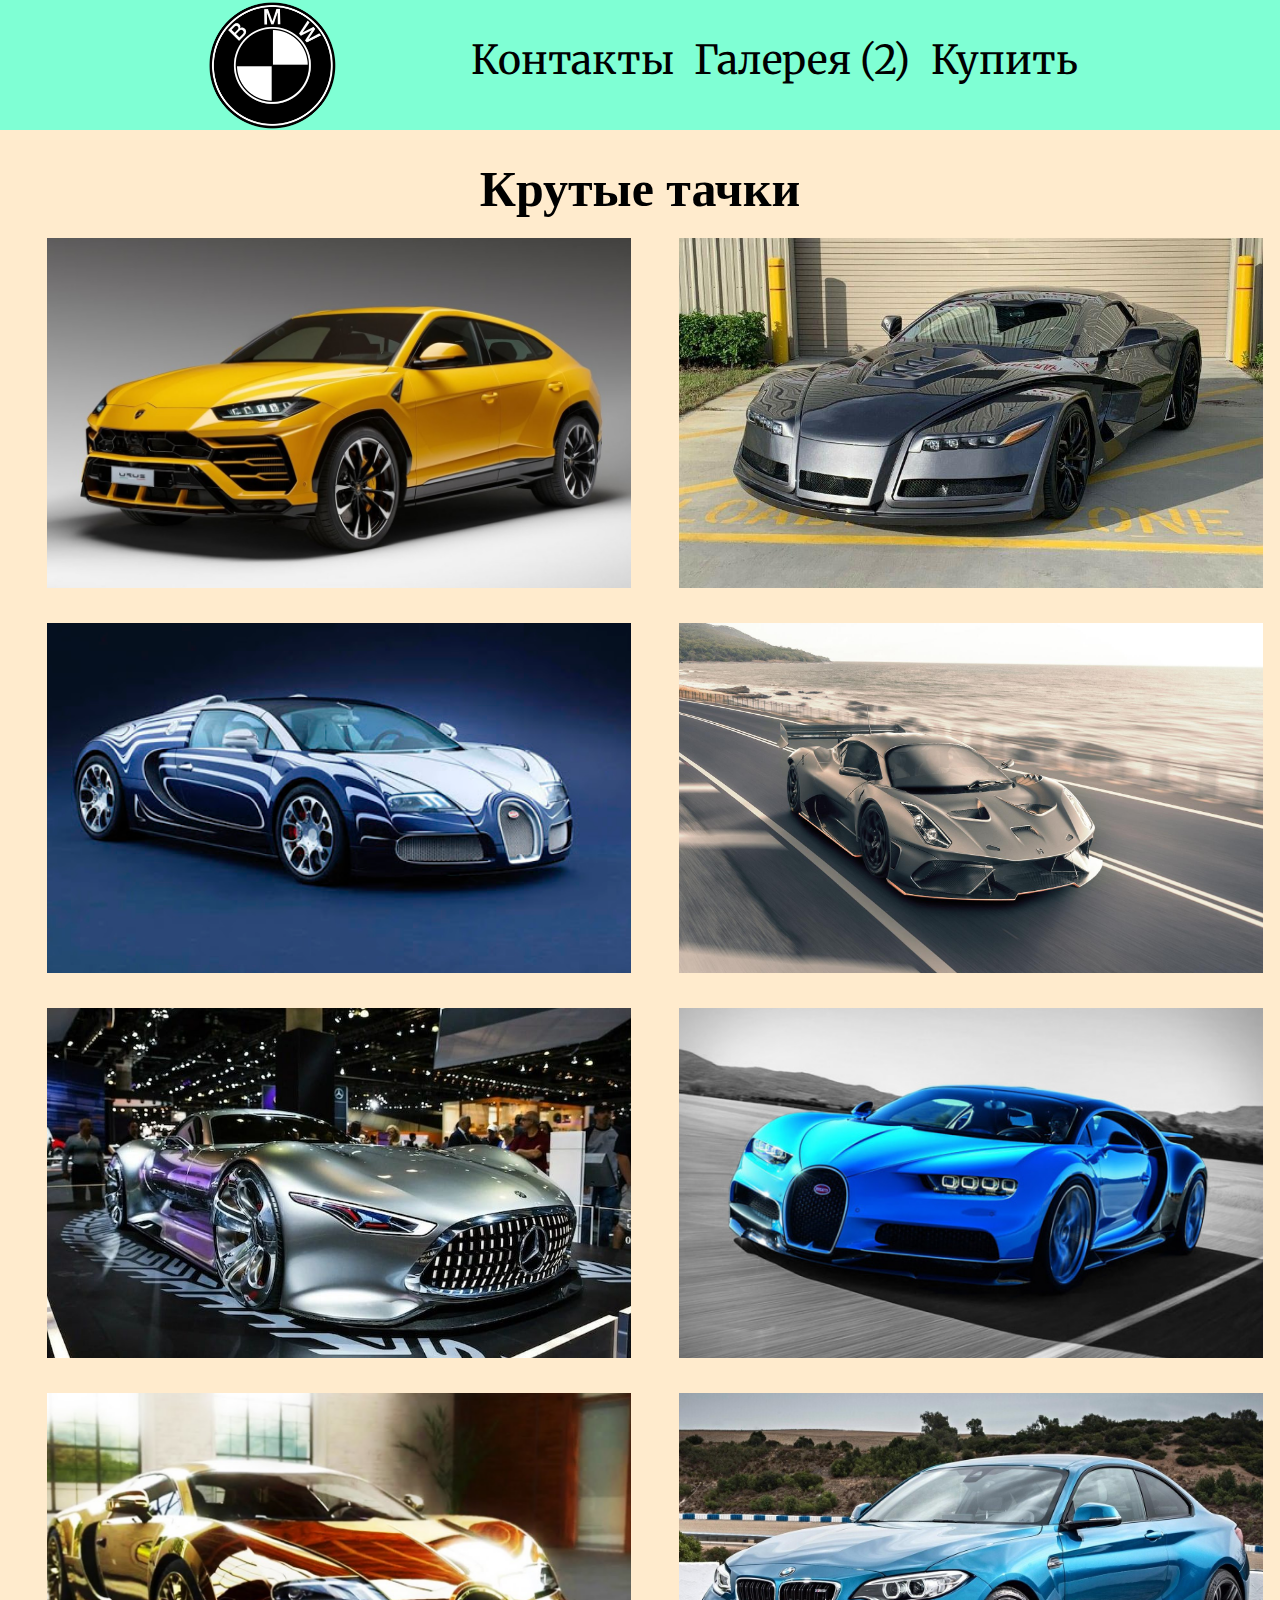
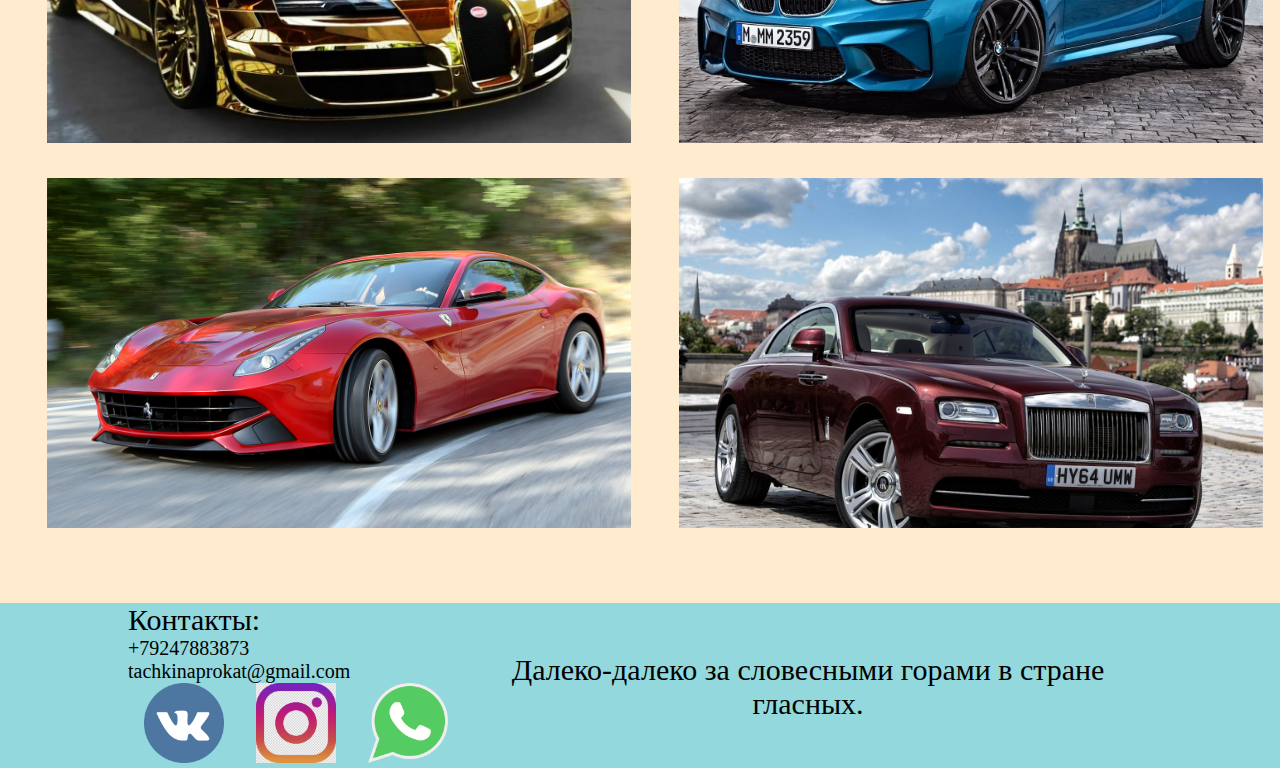
<file: Абдумалик 2 модуль/index.html>
<!DOCTYPE html>
<html lang="en">

<head>
    <meta charset="UTF-8">
    <meta http-equiv="X-UA-Compatible" content="IE=edge">
    <meta name="viewport" content="width=device-width, initial-scale=1.0">
    <title>Галерея машин</title>
    <link rel="stylesheet" href="main.css">
    <link rel="preconnect" href="https://fonts.gstatic.com">
    <link href="https://fonts.googleapis.com/css2?family=Merriweather:ital@1&display=swap" rel="stylesheet">
    <link rel="preconnect" href="https://fonts.gstatic.com">
    <link href="https://fonts.googleapis.com/css2?family=Merriweather:ital,wght@1,700&display=swap" rel="stylesheet">
</head>

<body>

    <header>
        <div id="header_content">
            <div class="logo">
                <img class="cons" src="img/bmw_logo_PNG19708.png.crdownload" alt="">

            </div>
            <nav>
                <a class="cans" href="">Контакты</a>
                <a class="cans" href="gallery.html">Галерея (2)</a>
                <a class="cans" href="forum.html">Купить</a>
            </nav>
        </div>

    </header>
    <h1>Крутые тачки</h1>
    <main>
        <a class="item_a" href="https://images.app.goo.gl/XbfdHmtL6fRbqx95A">
            <div class="item" style="background-image: url(img/10.jpg);" id="#img1"></div>
        </a>
        <a class="item_a"
            href="https://www.google.com/imgres?imgurl=https%3A%2F%2Fmotor.ru%2Fthumb%2F2250x0%2Ffilters%3Aquality(75)%3Ano_upscale()%2Fimgs%2F2020%2F03%2F16%2F10%2F3823191%2F5a527c550502c1b483a1c77978de76dd6b193931.jpg&imgrefurl=https%3A%2F%2Fmotor.ru%2Fnews%2Fvetter-slash-on-sale-16-03-2020.htm&tbnid=rhRqy3UsY2LTkM&vet=1&docid=Bz45X6WEJJa-cM&w=908&h=611&hl=ru&source=sh%2Fx%2Fim">
            <div class="item" style="background-image: url(img/2.jpg);"></div>
        </a>
        <a class="item_a" href="https://images.app.goo.gl/qvKWpQhBrhGQnYQZ7">
            <div class="item" style="background-image: url(img/3.jpg);"></div>
        </a>
        <a class="item_a" href="https://images.app.goo.gl/SQkTSmLYsf7477zt7">
            <div class="item" style="background-image: url(img/4.jpg);"></div>
        </a>
        <a class="item_a" href="https://images.app.goo.gl/RnC3S8PfNJTLvnpJ8">
            <div class="item" style="background-image: url(img/5.jpg);"></div>
        </a>
        <a class="item_a" href="https://images.app.goo.gl/HsJ1ystkdGD854p49">
            <div class="item" style="background-image: url(img/6.jpg);"></div>
        </a>
        <a class="item_a" href="https://images.app.goo.gl/akBiBb3U3VEQ1F4XA">
            <div class="item" style="background-image: url(img/7.jpg);"></div>
        </a>
        <a class="item_a" href="https://images.app.goo.gl/YXVGF71nmqYdnVTbA">
            <div class="item" style="background-image: url(img/8.jpg);"></div>
        </a>
        <a class="item_a" href="https://images.app.goo.gl/yDkvpdyxWiYjV4m6A">
            <div class="item" style="background-image: url(img/9.jpg);"></div>
        </a>
        <a class="item_a" href="https://images.app.goo.gl/S37DZsxejvkPqPBD9">
            <div class="item" style="background-image: url(img/Без\ названия.jpg);"></div>
        </a>

    </main>
    <footer>
        <div class="content">
            <div id="footer_content">
                <p>Контакты:</p>
                <a href="">+79247883873</a>
                <a href="">tachkinaprokat@gmail.com</a>
                <div class="icons">
                    <a class="img2" href="https://vk.com/audios642005308"><img src="img/vk-256x256.png" alt=""></a>
                    <a class="img2" href=""><img
                            src="
                        img/gratis-png-redes-sociales-sonus-faber-s-p-a-iconos-de-computadora-neon-instagram.png"
                        alt=""></a>
                    <a class="img2" href=""><img src=" img/whatsapp.png" alt=""></a>
                </div>

            </div>
            <p class="div1">Далеко-далеко за словесными горами в стране гласных.</p>
        </div>


    </footer>
</body>

</html>
</file>
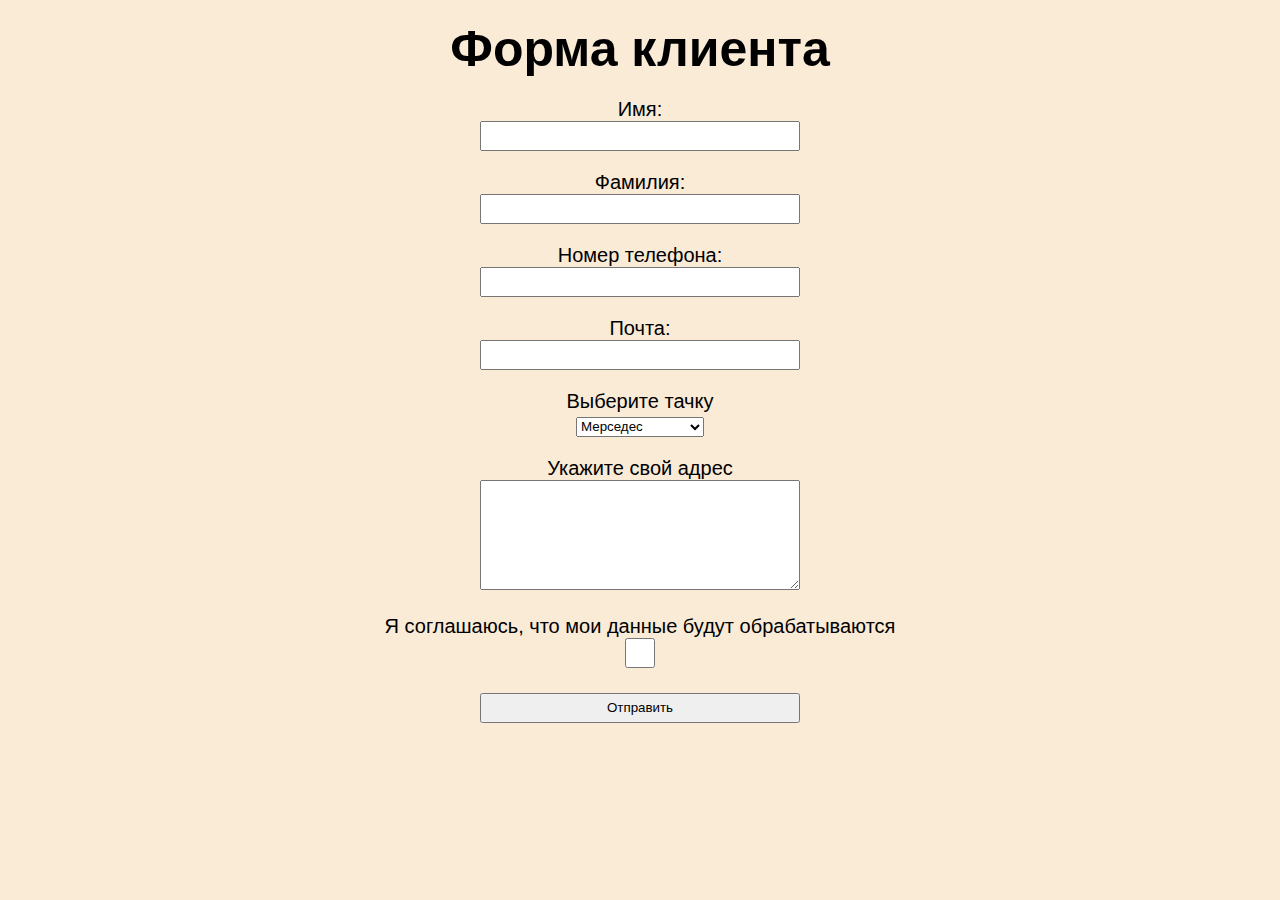
<file: Абдумалик 2 модуль/forum.html>
<!DOCTYPE html>
<html lang="en">

<head>
    <meta charset="UTF-8">
    <meta http-equiv="X-UA-Compatible" content="IE=edge">
    <meta name="viewport" content="width=device-width, initial-scale=1.0">
    <link rel="stylesheet" href="gg.css">
    <title>Document</title>
</head>

<body>
    <main>
        <h1>Форма клиента</h1>
        <form action="">
            <div class="form_item">
                <p>Имя:</p>
                <input type="text">
            </div>
            <div class="form_item">
                <p>Фамилия:</p>
                <input type="text">
            </div>
            <div class="form_item">
                <p>Номер телефона:</p>
                <input type="tel">
            </div>
            <div class="form_item">
                <p>Почта:</p>
                <input type="email">
            </div>

            <div class="form_item">
                <p>Выберите тачку</p>
                <select>
                    <option value="">Мерседес</option>
                    <option value="">Бмв</option>
                    <option value="">Тесла</option>
                </select>
            </div>

            <div class="form_item">
                <p>Укажите свой адрес</p>
                <textarea name="" id="" cols="30" rows="10"></textarea>
            </div>

            <div class="form_item" id="checkbox">
                <p> Я соглашаюсь, что мои данные будут обрабатываются  </p> 
                <input type="checkbox" name="" id="">
               
            </div>
            <div class="form_item">
                <input type="submit" value="Отправить" id="font">
            </div>

        </form>
    </main>
</body>

</html>
</file>
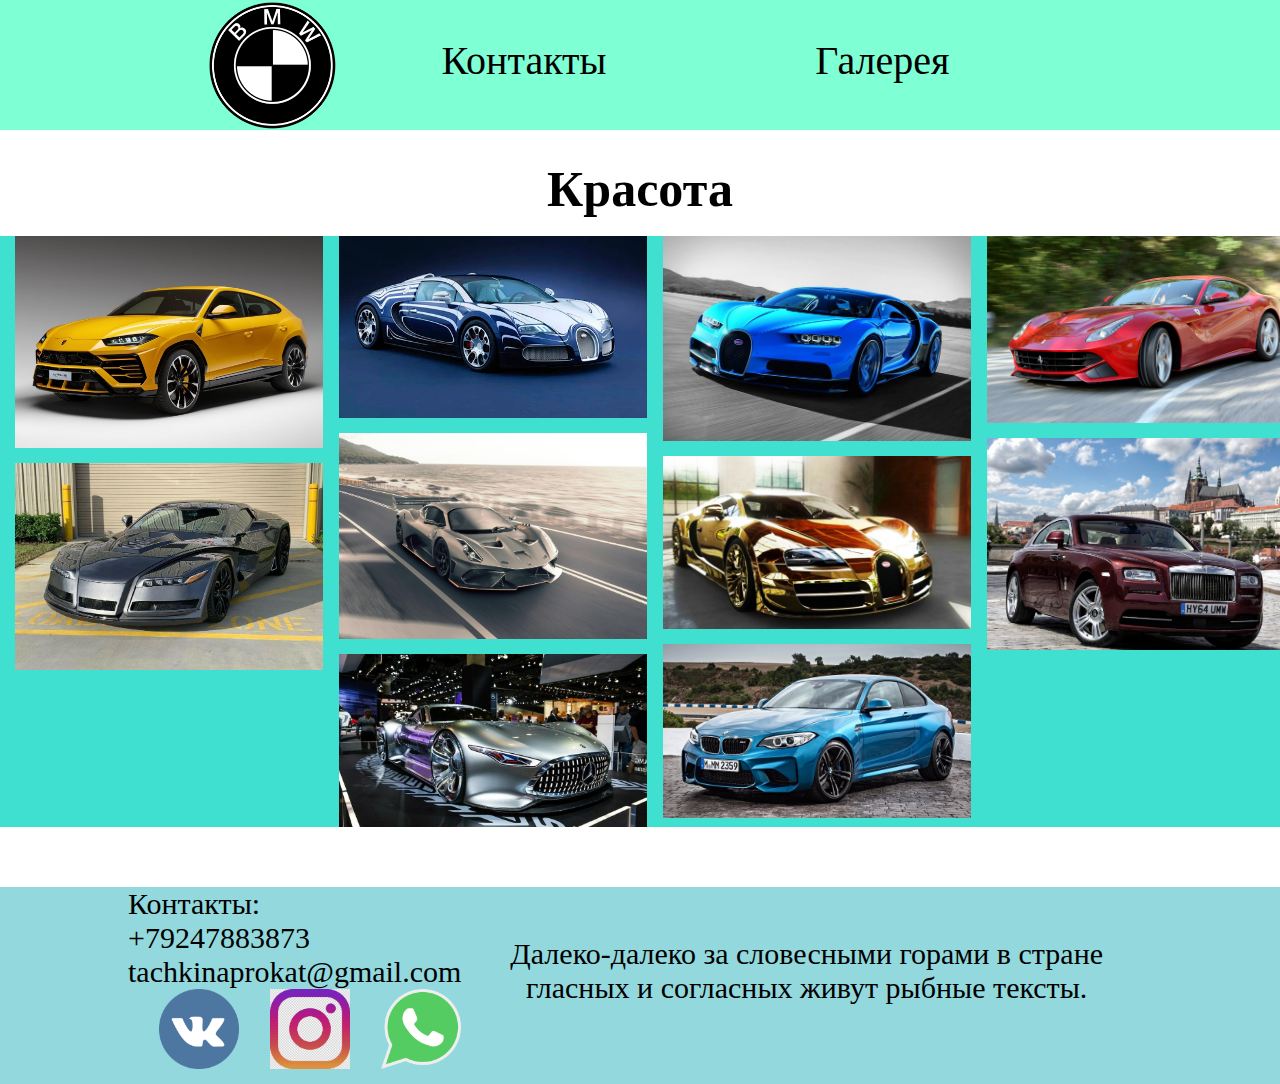
<file: Абдумалик 2 модуль/gallery.html>
<!DOCTYPE html>
<html lang="en">

<head>
    <meta charset="UTF-8">
    <meta http-equiv="X-UA-Compatible" content="IE=edge">
    <meta name="viewport" content="width=device-width, initial-scale=1.0">
    <title>Тачки</title>
    <link rel="stylesheet" href="gallery.css">
</head>

<body>
    <header>
        <div id="header_content">
            <div class="logo">
                <img class="cons" src="img/bmw_logo_PNG19708.png.crdownload" alt="">

            </div>
            <nav>
                <a class="cans" href="">Контакты</a>
                <a class="cans" href="index.html">Галерея</a>
            </nav>
        </div>
    </header>
    <h1>Красота</h1>
    <main>
        <div class="item-box">
            <img src="img/10.jpg" alt="">
            <img src="img/2.jpg" alt="">
            <img src="img/3.jpg" alt="">
            <img src="img/4.jpg" alt="">
            <img src="img/5.jpg" alt="">
            <img src="img/6.jpg" alt="">
            <img src="img/7.jpg" alt="">
            <img src="img/8.jpg" alt="">
            <img src="img/9.jpg" alt="">
            <img src="img/Без названия.jpg" alt="">
        </div>
    </main>
    <footer>
        <div class="content">
            <div id="footer_content">
                <p>Контакты:</p>
                <a href="">+79247883873</a>
                <a href="">tachkinaprokat@gmail.com</a>
                <div class="icons">
                    <a class="ocno" href="https://vk.com/audios642005308"><img src="img/vk-256x256.png" alt=""></a>
                    <a class="ocno" href=""><img
                            src="img/gratis-png-redes-sociales-sonus-faber-s-p-a-iconos-de-computadora-neon-instagram.png"
                            alt=""></a>
                    <a class="ocno" href=""><img src="img/whatsapp.png" alt=""></a>
                </div>

            </div>
            <p class="div1">Далеко-далеко за словесными горами в стране гласных и согласных живут рыбные тексты.</p>
        </div>
    </footer>
</body>

</html>
</file>
<file: Абдумалик 2 модуль/main.css>
* {
    margin: 0;
    padding: 0;
    box-sizing: border-box;
}

main {
    width: 95%;
    margin: auto;
    display: flex;
    justify-content: space-between;
    flex-wrap: wrap;

}

.item_a {
    width: 48%;
}

.item {
    width: 100%;
    height: 350px;
    background-color: aquamarine;
    background-position: center;
    background-size: cover;
    background-repeat: no-repeat;
    margin-bottom: 15px;
    margin-left: 15px;
    transition: transform  0.4s ease-out;
    opacity: 0,7; 
    z-index: 5;
    margin-top: 20px;
}

.item:hover {
    opacity: 1;
    transform: scale(1.1) rotate(10deg);
    z-index: 10;
    box-shadow: 0 0 5px blue;
    filter: blur(0);
}

body {
    background-color: blanchedalmond;
}

#img1 {
    filter: blur(1PX);
}

footer {
    margin-top: 60px;
    width: 100%;
    height: 70%;
    background-color: rgb(146, 216, 221);
}

img {
    width: 80px;
}

.content {
    width: 80%;
    margin: auto;
    display: flex;
    justify-content: space-around;
}

a {
    font-size: 20px;
    text-decoration: brown;
    transition: 0.4 ease-in-out;
    color: black;
}

a:hover {
    color: rgb(0, 25, 139);
    transition: 0.4s ease-in-out;
}


.div1 {
    font-size: 30px;
    margin-top: 50px;
    text-align: center;
}

p {
    font-size: 30px;
}

.icons {
    display: flex;
    justify-content: space-around;
}

.logo {

    width: 30%;
    height: 120px;
}

h1 {
    text-align: center;
    font-size: 50px;
    font-family: Georgia, 'Times New Roman', Times, serif;
    margin-top: 30px;
}

.cons {
    width: 130px;
    background-position: center;
    background-size: cover;
    background-repeat: no-repeat;
    margin-bottom: 15px;
    margin-left: 15px;
    transition: transform  0.4s ease-out;
    opacity: 0,7; 
    z-index: 5;
}

.cons:hover {
    opacity: 1;
    transform: scale(1.1);
    z-index: 10;
    filter: blur(0);
}

header {
    background-color: aquamarine;
    width: 100%;
    height: 130px;
}

#header_content {
    width: 70%;
    margin: auto;
    display: flex;
    align-items: center;
    justify-content: space-between;
}

nav {
    width: 70%;
    display: flex;
    justify-content: space-around;
    
}

.cans {
    font-size: 40px;
    font-family: 'Merriweather', serif;
}

@media (max-width: 420px){
    .cans {
      font-size: 20px;
    }
    .logo {
    display: flex;
    justify-content: center;
    }

    .logo img {
        width: 50%;
    }
    nav {
        width: 100%;
    }
    header {
        height: 15vh;
    }
    .div1 {
    font-size: 12px;
    }
}

@media (max-width: 1150px) {
    #header_content {
        width: 90%;
    }
    .item_a {
        width: 90%;
    }
    footer {
        height: 30vh;
    }

    .cans {
        font-size: 20px;
        display: flex;
        align-items: center;
    }
    nav {
          width: 80%;
    }

    .div1 {
      font-size: 9px;
    }
    .img2 {
     width: 25%;
    }
  }
</file>
<file: Абдумалик 2 модуль/gg.css>
* {
    margin: 0;
    padding: 0;
    box-sizing: border-box;
}
h1 {
    text-align: center;
    font-size: 50px;
    font-family: 'Franklin Gothic Medium', 'Arial Narrow', Arial, sans-serif;
    margin-top: 20px;
}
.form_item {
    text-align: center;
    margin-top: 20px;
    font-size: 20px;
    font-family: 'Franklin Gothic Medium', 'Arial Narrow', Arial, sans-serif;
}
input {
    width: 25%;
    height: 30px;
}
select {
    width: 10%;
    height: 20px;
}
textarea {
    width: 25%;
    height: 110px;
}
body {
    background-color: antiquewhite;
}
</file>
<file: Абдумалик 2 модуль/gallery.css>
* {
    margin: 0;
    padding: 0;
    box-sizing: border-box;
}
main {
    width: 100%;
    margin: auto;
    background-color: turquoise;
    height: 100%;
}
.item-box {
    column-count: 4;
}
img {
    margin-bottom: 50px;
    max-width: 100%;
    display: block;
    background-position: center;
    background-size: cover;
    background-repeat: no-repeat;
    margin-bottom: 15px;
    margin-left: 15px;
    transition: transform 0.4s;
}
img:hover {
    transform: scale(1.1);
}
h1 {
    text-align: center;
    font-family: 'Merriweather', serif;
    font-size: 40px;
    margin-bottom: 18px;
}#img1 {
    filter: blur(1PX);
}
footer {
    margin-top: 60px;
    width: 100%;
    height: 60%;
    background-color: rgb(146, 216, 221);
}

.content {
    width: 80%;
    margin: auto;
    display: flex;
    justify-content: space-around;
}
a {
    font-size: 30px;
    text-decoration: brown;
    transition: 0.4 ease-in-out;
    color: black;
}
a:hover {
    color: rgb(0, 25, 139);
    transition: 0.4s ease-in-out;
}

.div1 {
    font-size: 30px;
    margin-top: 50px;
    text-align: center;
}
p {
    font-size: 30px;
}

.icons {
    display: flex;
    justify-content: space-around;
}
.logo {
    height: 120px;
}
h1 {
    text-align: center;
    font-size: 50px;
    font-family: Georgia, 'Times New Roman', Times, serif;
    margin-top: 30px;
}
.cons {
    width: 130px;
    background-position: center;
    background-size: cover;
    background-repeat: no-repeat;
    margin-bottom: 15px;
    margin-left: 15px;
    transition: transform  0.4s ease-out;
    opacity: 0,7; 
    z-index: 5;
}
.cons:hover {
    opacity: 1;
    transform: scale(1.1);
    z-index: 10;
    filter: blur(0);
}

header {
    background-color: aquamarine;
    width: 100%;
    height: 130px;
}
#header_content {
    width: 70%;
    margin: auto;
    display: flex;
    align-items: center;
}

nav {
    width: 80%;
    display: flex;
    justify-content: space-around;
}
.cans {
    font-size: 40px;
    font-family: 'Merriweather', serif;
}
.ocno {
    width: 80px;
}
</file>
